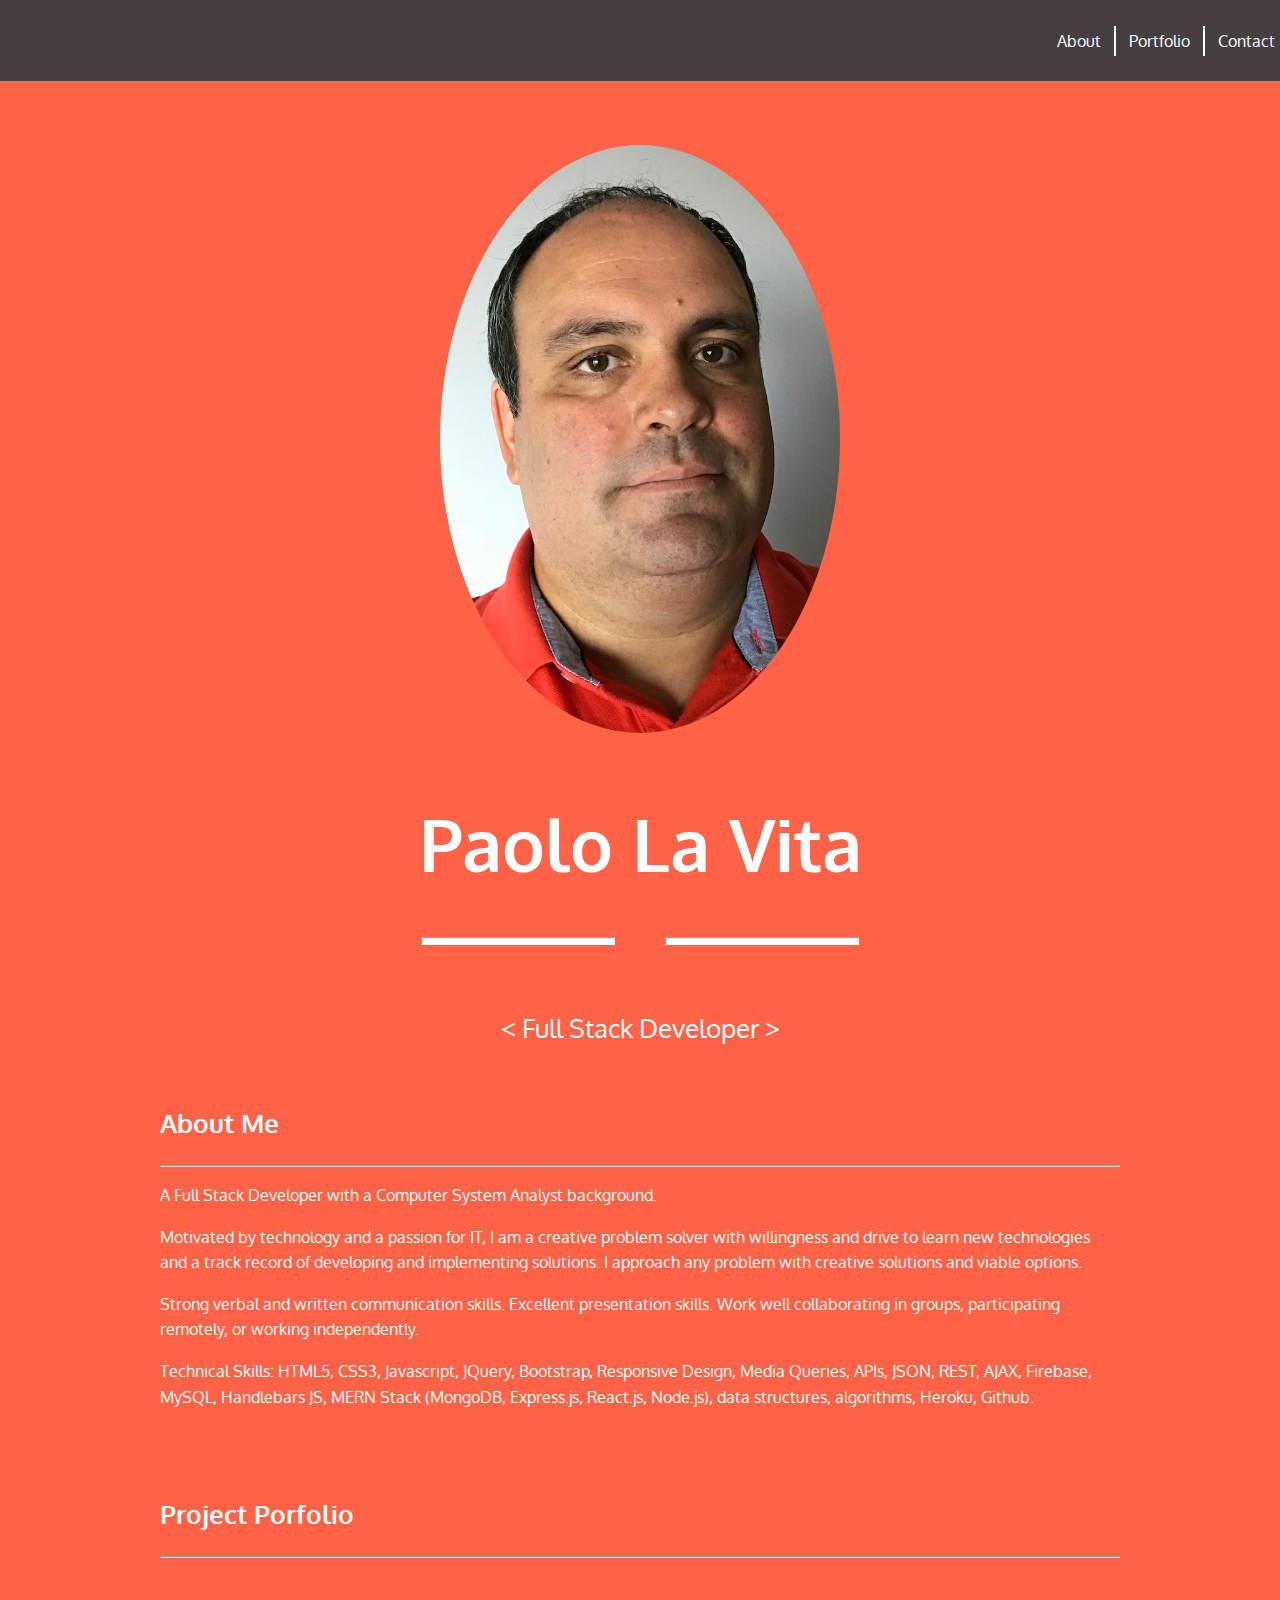
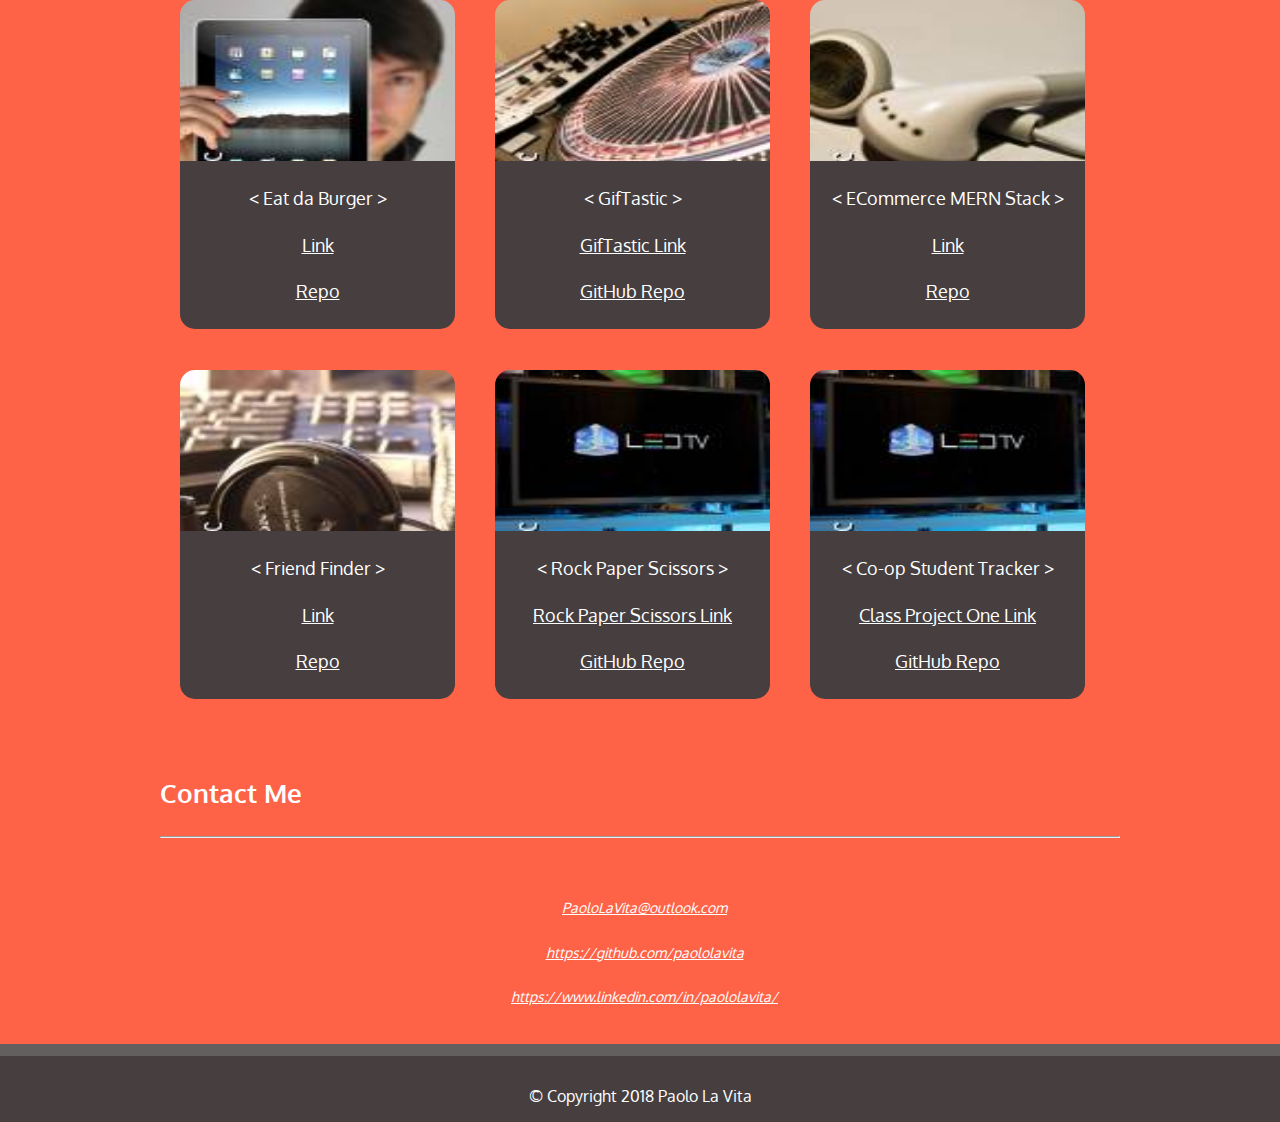
<file: index.html>
<!DOCTYPE html>
<html>

<head>
    <meta charset="utf-8" />
    <meta http-equiv="X-UA-Compatible" content="IE=edge">
    <title>Paolo La Vita</title>
    <meta name="viewport" content="width=device-width, initial-scale=1">
    <link href="https://fonts.googleapis.com/css?family=Oxygen" rel="stylesheet">
    <link rel="stylesheet" href="https://use.fontawesome.com/releases/v5.2.0/css/all.css" integrity="sha384-hWVjflwFxL6sNzntih27bfxkr27PmbbK/iSvJ+a4+0owXq79v+lsFkW54bOGbiDQ"
        crossorigin="anonymous">
    <!-- <link rel="stylesheet" type="text/css" href="assets/css/reset.css"> -->
    <link rel="stylesheet" type="text/css" media="screen" href="assets/css/style.css">
</head>

<body>
    <nav class="clearfix">

        <div class="contain">

            <div class="menu">
                <ul>
                    <li>
                        <a href="#contact">&nbsp;&nbsp;Contact</a>
                    </li>
                    <li>
                        <a href="#portfolio">&nbsp;&nbsp;Portfolio&nbsp;&nbsp;</a>
                    </li>
                    <li>
                        <a href="#about">About&nbsp;&nbsp;</a>
                    </li>
                </ul>
            </div>

        </div>
    </nav>

    <div class="container">
        <img src="https://paololavita.github.io/Portfolio/assets/images/paolo_lavita.jpg" alt="Paolo" style="width:400px">
        <h1>Paolo La Vita</h1>
        <div class="star">
            <hr class="half" />
            <i class="fas fa-star fa-3x"></i>
            <hr class="half" />
        </div>
        <br>
        <br>
        <p class="description">&lt; Full Stack Developer &gt;</Full>
        </p>
    </div>

    <main class="clearfix otherClass">

        <div id="about">

            <h2>About Me</h2>

            <hr />


            <p>A Full Stack Developer with a Computer System Analyst background.</p>

            <p>Motivated by technology and a passion for IT, I am a creative problem solver with willingness and drive to learn new technologies and a track record of developing and implementing solutions. I approach any problem with creative solutions and viable options.</p>

            <p>Strong verbal and written communication skills. Excellent presentation skills. Work well collaborating in groups, participating remotely, or working independently.</p>

            <p>Technical Skills: HTML5, CSS3, Javascript, JQuery, Bootstrap, Responsive Design, Media Queries, APIs, JSON, REST,
                AJAX, Firebase, MySQL, Handlebars JS, MERN Stack (MongoDB, Express.js, React.js, Node.js), data structures,
                algorithms, Heroku, Github.</p>
        </div>

    </main>

    <main class="clearfix otherClass">

        <div id="portfolio">

            <h2>Project Porfolio</h2>

            <hr />

            <div class="parent">
                
                <div class="project img">
                    <img  src="assets/images/hangman.jpeg" width="275" height="210">
                </div>
                
                <div class="child">
                    <p>&lt; Eat da Burger &gt;</p>
                    <p>
                        <a href="https://dashboard.heroku.com/apps/eat-da-burger-plv" target="_blank" ;>Link</a>
                    </p>
                    <p>
                        <a href="https://dashboard.heroku.com/apps/eat-da-burger-plv" target="_blank" ;>Repo</a>
                    </p>
                </div>

            </div>

            <div class="parent">
                
                <div class="project img">
                    <img src="assets/images/rpg_game.jpeg" width="275" height="210">
                </div>
                
                <div class="child">
                    <p>&lt; GifTastic &gt;</p>
                    <p>
                        <a href="https://paololavita.github.io/GifTastic/" target="_blank" ;>GifTastic Link</a>
                    </p>
                    <p>
                        <a href="https://github.com/paololavita/GifTastic" target="_blank" ;>GitHub Repo</a>
                    </p>
                </div>

            </div>

            <div class="parent">
                
                <div class="project img">
                    <img src="assets/images/trivia_game.jpeg" width="275" height="210">
                </div>
                
                <div class="child">
                    <p>&lt; ECommerce MERN Stack &gt;</p>
                    <p>
                        <a href="https://github.com/paololavita/eCommerce-MERN" target="_blank" ;>Link</a>
                    </p>
                    <p>
                        <a href="https://github.com/paololavita/eCommerce-MERN" target="_blank" ;>Repo</a>
                    </p>
                </div>

            </div>

            <div class="parent">
    
                <div class="project img">
                    <img class="project img" src="assets/images/rutgers_info_widget.jpeg" width="275" height="210">
                </div>

                <div class="child">
                    <p>&lt; Friend Finder &gt;</p>
                    <p>
                        <a href="https://github.com/paololavita/Friend-Finder" target="_blank" ;>Link</a>
                    </p>
                    <p>
                        <a href="https://friend-finder-plv.herokuapp.com/" target="_blank" ;>Repo</a>
                    </p>
                </div>

            </div>

            <div class="parent">

                <div class="project img">
                    <img class="project img" src="assets/images/rock_paper_scissors.jpeg" width="275" height="210">
                </div>

                <div class="child">
                    <p>&lt; Rock Paper Scissors &gt;</p>
                    <p>
                        <a href="https://paololavita.github.io/RPS-Multiplayer/" target="_blank" ;>Rock Paper Scissors Link</a>
                    </p>
                    <p>
                        <a href="https://github.com/paololavita/RPS-Multiplayer" target="_blank" ;>GitHub Repo</a>
                    </p>
                </div>

            </div>

            <div class="parent">
                <div class="project img">
                    <img class="project img" src="assets/images/rock_paper_scissors.jpeg" width="275" height="210">
                </div>

                <div class="child">
                    <p>&lt; Co-op Student Tracker &gt;</p>
                    <p>
                        <a href="https://paololavita.github.io/Class_Project_One/" target="_blank" ;>Class Project One Link</a>
                    </p>
                    <p>
                        <a href="https://github.com/paololavita/Class_Project_One" target="_blank" ;>GitHub Repo</a>
                    </p>
                </div>

            </div>

        </div>

    </main>

    <main class="clearfix otherClass">

        <div id="contact">

            <h2>Contact Me</h2>

            <hr>
            <br>
            <br>

            <div class="contactinfo">

                <i class="fas fa-envelope fa-3x">&nbsp;&nbsp;
                    <a href="mailto:plavita@hotmail.com">PaoloLaVita@outlook.com</a>
                </i>
                <br>
                <br>
                <i class="fab fa-github fa-3x">&nbsp;&nbsp;
                    <a href="https://github.com/paololavita" target="_blank" ;>https://github.com/paololavita</a>
                </i>
                <br>
                <br>
                <i class="fab fa-linkedin-in fa-3x">&nbsp;&nbsp;
                    <a href="https://www.linkedin.com/in/paololavita/" target="_blank" ;>https://www.linkedin.com/in/paololavita/</a>
                </i>
            </div>

        </div>

    </main>

    <footer class="clearfix">

        <p>&#169; Copyright 2018 Paolo La Vita</p>

    </footer>

</body>

</html>
</file>
<file: assets/css/style.css>
.clearfix:after {
    content: "";
    display: table;
    clear: both;
    visibility: hidden;
    background-color: #ffffff;
}

body {
    font-family: 'Oxygen', sans-serif;
    margin: 0;
    padding: 0;
    background-color: tomato;
}

nav {
    width: 100%;
    background-color: rgb(71, 63, 63);
}

.contain {
    margin: 0 auto;
    width: 100%;
}

.container {
    color: white;
    text-align: center;
}

.logo {
    float: left;
}

.menu {
    float: right;
    margin: 2% auto;
}

.menu ul {
    list-style-type: none;
    margin: 0;
    padding: 0;
    overflow: hidden;
    background-color: rgb(71, 63, 63);
}

.menu li {
    float: right;
    border-left: 2px solid white;
    padding-top: 0;
    padding-bottom: 0;
}

.menu li:last-child {
    border-left: none;
}

.menu li a {
    display: block;
    color: white;
    text-align: center;
    padding: 5px 5px;
    text-decoration: none;
}

.menu li a:hover:not(.active) {
    background-color: #f01e1e;
}

main {
    width: 60%;
    margin: 20px auto 25px auto;
    padding: 10px 20px 10px 20px;
    background: tomato;
    color: white;
    width: 960px;
    line-height: 1.6;
}

.parent {
    position: relative;
    margin: 20px 20px 40px 20px;
    width: 275px;
    height: 310px;
    float: left;
}

.child {
    position: absolute;
    top: 175px;
    width: 100%;
    border-bottom-left-radius: 15px;
    border-bottom-right-radius: 15px;
    margin: 0 auto;
    padding: 5px 0 5px 0;
    background-color: rgb(71, 63, 63);
    color: white;
    text-align: center;
    font-size: 18px;
}

a {
    color:white;
}

main img {
    float: left;
    margin: 0 20px 30px 0;
}

footer {
    background-color: rgb(71, 63, 63);
    border-top: 12px solid rgb(99, 95, 95);
    text-align: center;
    padding-top: 14px;
    color: white;
}

h1 {
    font-size: 72px;
    color: white;
    text-align: center;
}

h2 {
    font-size: 26px;
    color: white;
}

h4 {
    color: white;
    text-align: center;
}

img {
    border-radius: 50%;
    margin: 5% 20% 1% 20%;
}

.project img {
    border-radius: 15px 15px 0 0;
    margin: 5% auto;
}

.description {
    color: white;
    text-align: center;
    font-size: 26px;
}

.contactinfo {
    color: white;
    text-align: center;
    font-size: 14px;
}

form {
    color: white;
    background-color: rgb(99, 95, 95)e;
}

.bar {
    font-size: 14px;
    color: white;
    line-height: 30 px;
    padding-bottom: 16px;
}

.star {
    display: flex;
    justify-content: center;
    align-content: center;
}

.half {
    width: 15%;
    height: 6px;
    background-color: white;
    margin: auto 25px;
    padding: auto;
}
</file>
